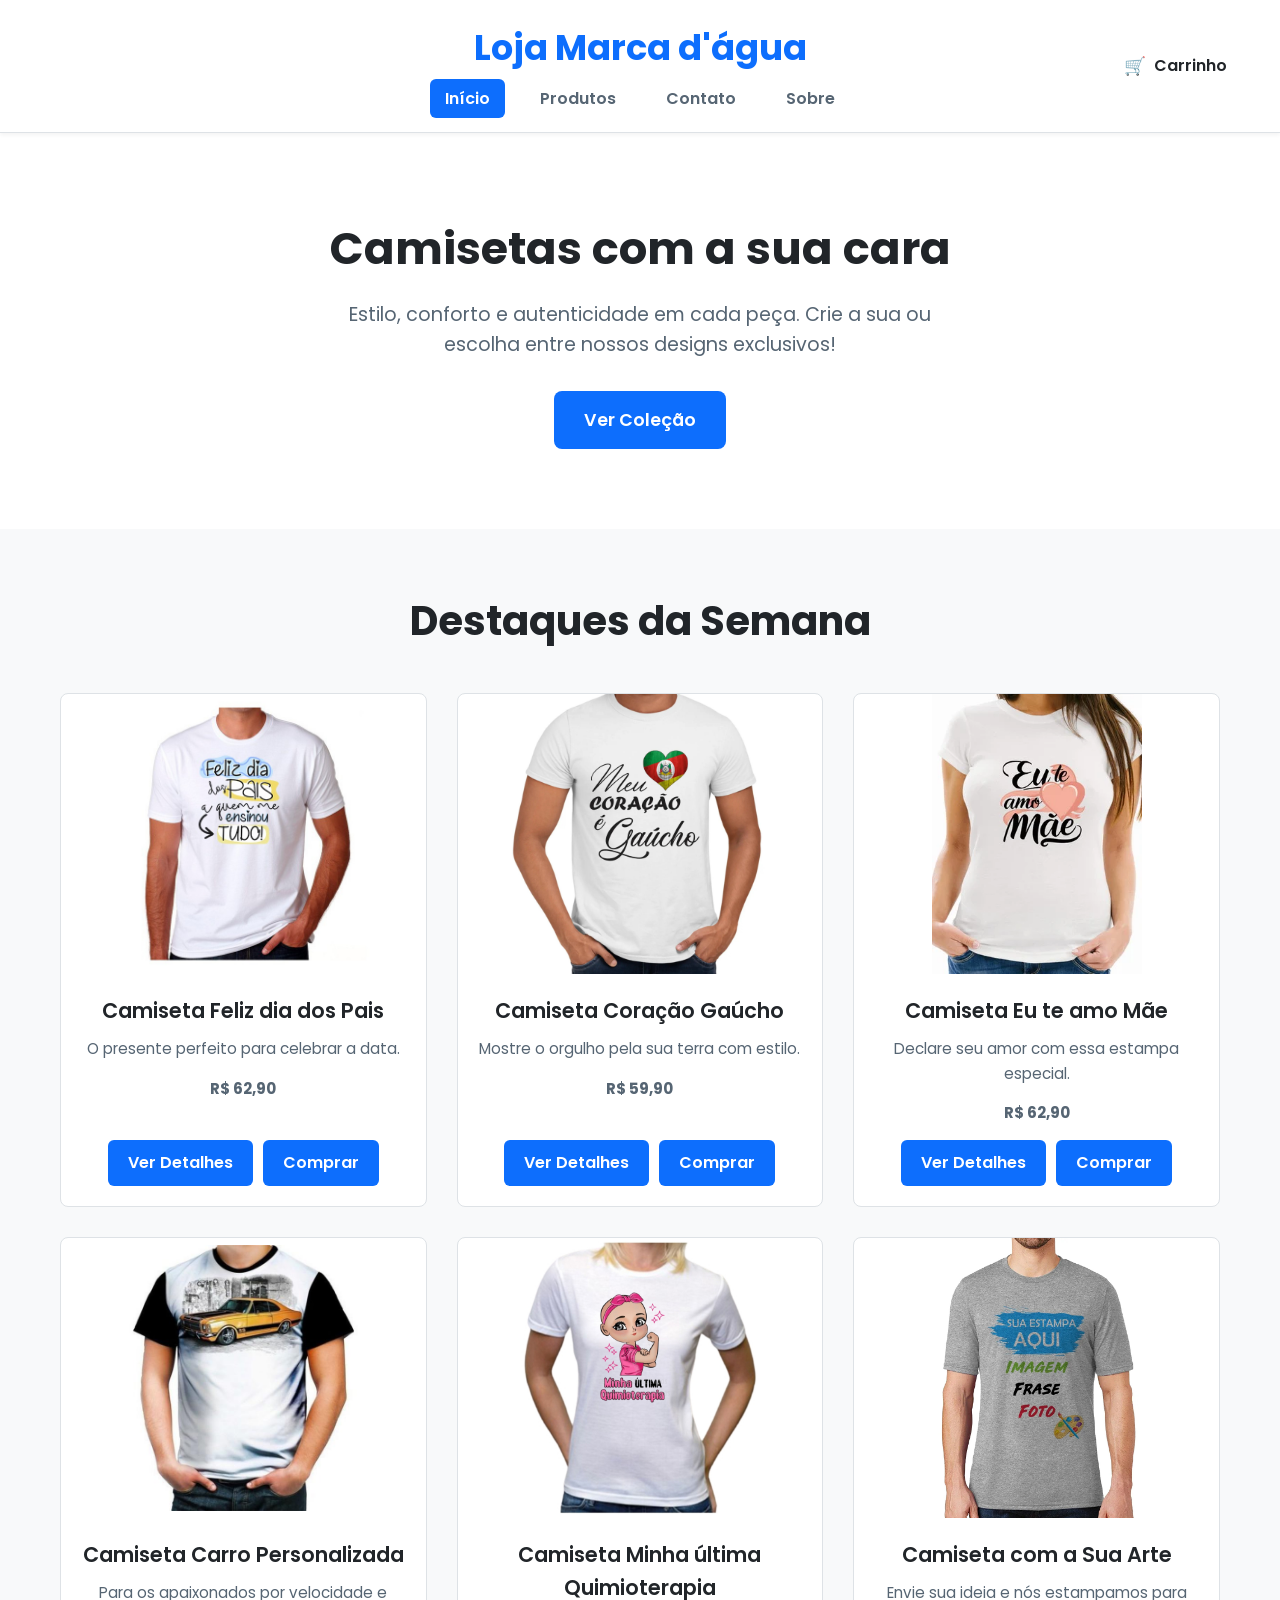
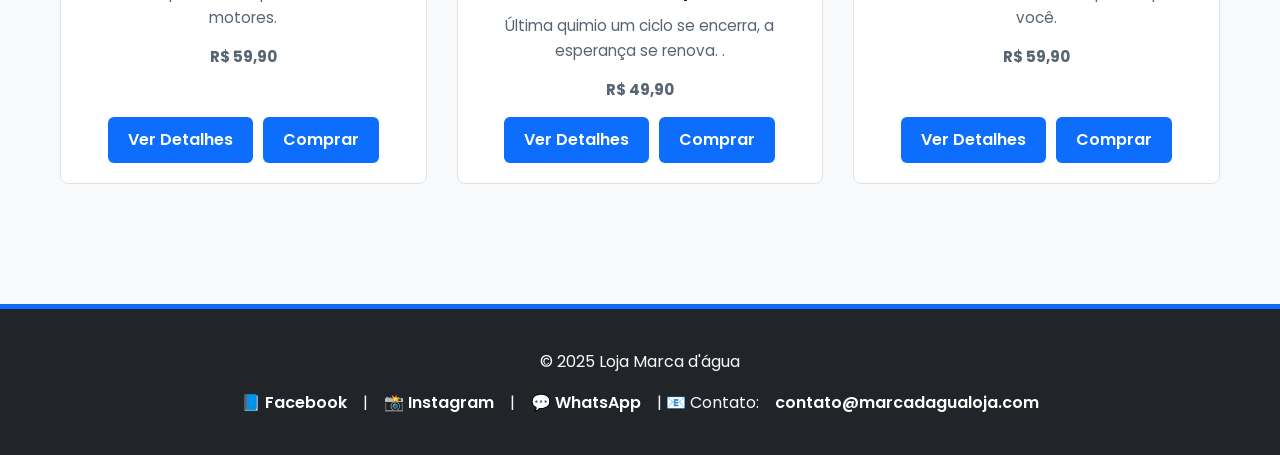
<file: index.html>
<!DOCTYPE html>
<html lang="pt-br">

<head>
  <meta charset="UTF-8" />
  <meta name="viewport" content="width=device-width, initial-scale=1.0" />
  <title>Loja Marca d'água</title>
  <link rel="stylesheet" href="style.css" />
</head>

<body>
  <header>
    <!--Cabeçalho da página-->
    <h1>Loja Marca d'água</h1>
    <nav>
      <!--Menu de navegação-->
      <ul>
        <li><a href="index.html" class="active">Início</a></li>
        <li><a href="produtos.html">Produtos</a></li>
        <li><a href="contato.html">Contato</a></li>
        <li><a href="sobre.html">Sobre</a></li>
      </ul>
    </nav>
    <div class="header-acoes">
      <!--Link para o carrinho de compras-->
      <a href="pedidos.html" class="carrinho-link">
        🛒
        <span class="carrinho-texto">Carrinho</span>
      </a>
    </div>
  </header>

  <main>
    <!--Conteúdo principal da página-->
    <section class="hero-section">
      <h2>Camisetas com a sua cara</h2>
      <p>Estilo, conforto e autenticidade em cada peça. Crie a sua ou escolha entre nossos designs exclusivos!</p>
      <a href="produtos.html" class="hero-button">Ver Coleção</a>
    </section>

    <section id="produtos" class="container">
      <h2 class="page-title">Destaques da Semana</h2>
      <div class="produtos-grid">

        <article class="produto">
          <div class="imagem-container">
            <img src="imagens/felizpais.jpg" alt="Camiseta Feliz dia dos Pais" />
          </div>
          <div class="produto-info">
            <div>
              <h3>Camiseta Feliz dia dos Pais</h3>
              <p>O presente perfeito para celebrar a data.</p>
              <p class="preco">R$ 62,90</p>
            </div>
            <div class="botoes-produto">
              <a class="btn btn-detalhes" href="detalhes.html">Ver Detalhes</a>
              <a class="btn btn-comprar" href="pedidos.html">Comprar</a>
            </div>
          </div>
        </article>
        <!--Cada produto é representado po um <article>-->
        <article class="produto">
          <div class="imagem-container">
            <img src="imagens/gaucho.jpg" alt="Camiseta Coração Gaúcho" />
          </div>
          <div class="produto-info">
            <div>
              <h3>Camiseta Coração Gaúcho</h3>
              <p>Mostre o orgulho pela sua terra com estilo.</p>
              <p class="preco">R$ 59,90</p>
            </div>
            <div class="botoes-produto">
              <a class="btn btn-detalhes" href="detalhes.html">Ver Detalhes</a>
              <a class="btn btn-comprar" href="pedidos.html">Comprar</a>
            </div>
          </div>
        </article>

        <article class="produto">
          <div class="imagem-container">
            <img src="imagens/euteamomae.webp" alt="Camiseta Eu te amo Mãe" />
          </div>
          <div class="produto-info">
            <div>
              <h3>Camiseta Eu te amo Mãe</h3>
              <p>Declare seu amor com essa estampa especial.</p>
              <p class="preco">R$ 62,90</p>
            </div>
            <div class="botoes-produto">
              <a class="btn btn-detalhes" href="detalhes.html">Ver Detalhes</a>
              <a class="btn btn-comprar" href="pedidos.html">Comprar</a>
            </div>
          </div>
        </article>

        <article class="produto">
          <div class="imagem-container">
            <img src="imagens/modelocarro.jpg" alt="Camiseta Carro Personalizada" />
          </div>
          <div class="produto-info">
            <div>
              <h3>Camiseta Carro Personalizada</h3>
              <p>Para os apaixonados por velocidade e motores.</p>
              <p class="preco">R$ 59,90</p>
            </div>
            <div class="botoes-produto">
              <a class="btn btn-detalhes" href="detalhes.html">Ver Detalhes</a>
              <a class="btn btn-comprar" href="pedidos.html">Comprar</a>
            </div>
          </div>
        </article>

        <article class="produto">
          <div class="imagem-container">
            <img src="imagens/ultima quimio.jpeg" alt="Camiseta Minha última Quimio" />
          </div>
          <div class="produto-info">
            <div>
              <h3>Camiseta Minha última Quimioterapia</h3>
              <p>Última quimio um ciclo se encerra, a esperança se renova. .</p>
              <p class="preco">R$ 49,90</p>
            </div>
            <div class="botoes-produto">
              <a class="btn btn-detalhes" href="detalhes.html">Ver Detalhes</a>
              <a class="btn btn-comprar" href="pedidos.html">Comprar</a>
            </div>
          </div>
        </article>

        <article class="produto">
          <div class="imagem-container">
            <img src="imagens/suaarteaqui.jpg" alt="Camiseta com a Sua Arte" />
          </div>
          <div class="produto-info">
            <div>
              <h3>Camiseta com a Sua Arte</h3>
              <p>Envie sua ideia e nós estampamos para você.</p>
              <p class="preco">R$ 59,90</p>
            </div>
            <div class="botoes-produto">
              <a class="btn btn-detalhes" href="detalhes.html">Ver Detalhes</a>
              <a class="btn btn-comprar" href="pedidos.html">Comprar</a>
            </div>
          </div>
        </article>
      </div>
    </section>
  </main>

  <footer>
    <!--Rodapé da página-->
    <p>&copy; 2025 Loja Marca d'água</p>
    <div class="redes-sociais">
      <a href="https://facebook.com" target="_blank">📘 Facebook</a> |
      <a href="https://instagram.com" target="_blank">📸 Instagram</a> |
      <a href="https://web.whatsapp.com/" target="_blank">💬 WhatsApp</a> | 📧
      Contato: <a href="mailto:contato@marcadagualoja.com">contato@marcadagualoja.com</a>
    </div>
  </footer>
</body>

</html>
</file>
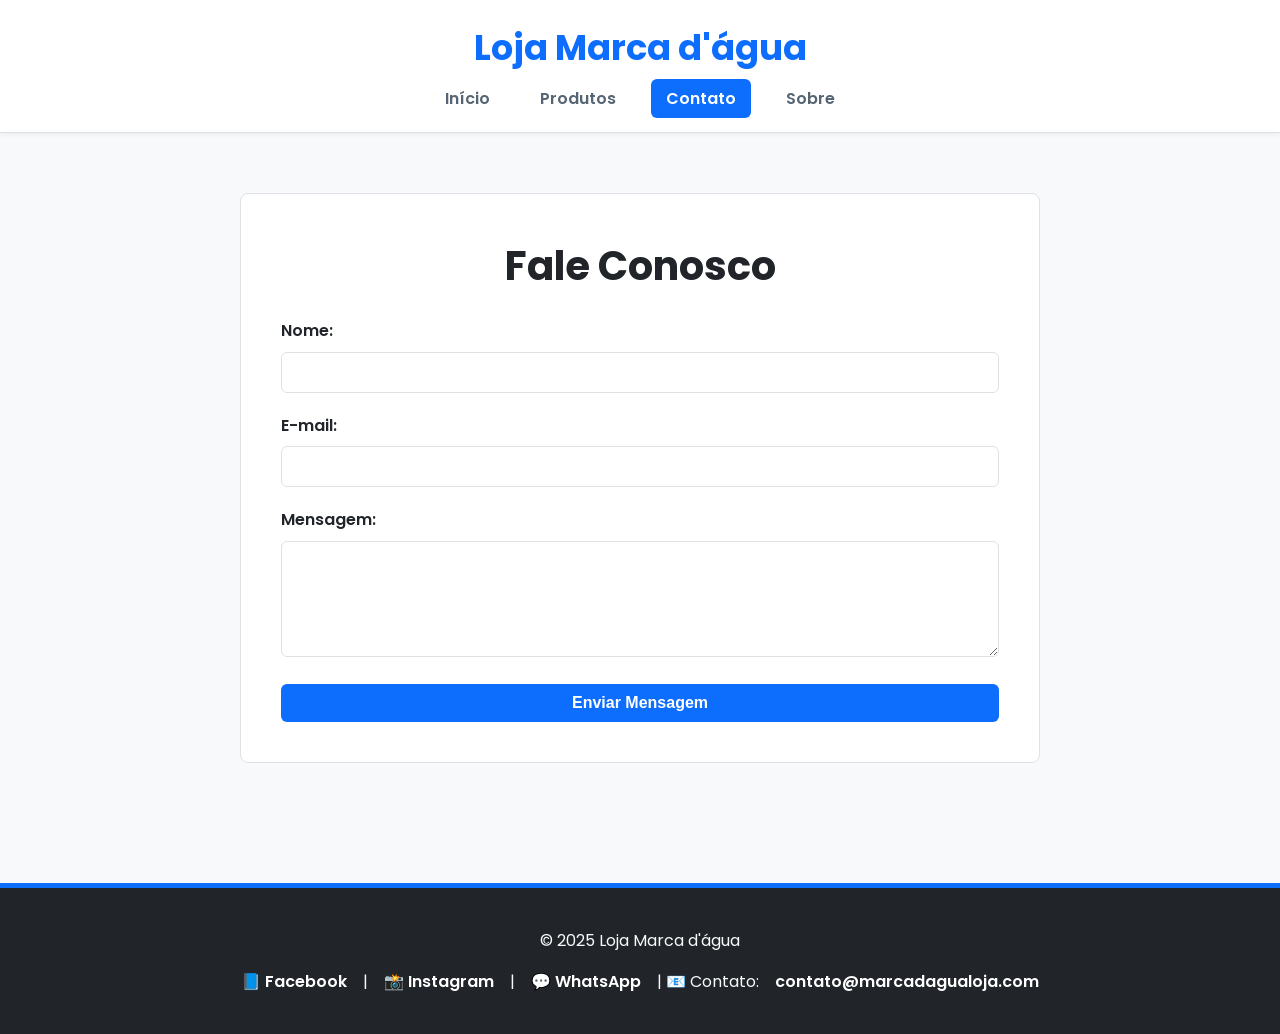
<file: contato.html>
<!DOCTYPE html>
<html lang="pt-br">

<head>
  <meta charset="UTF-8" />
  <meta name="viewport" content="width=device-width, initial-scale=1.0" />
  <title>Contato | Loja Marca d'água</title>
  <link rel="stylesheet" href="style.css" />
</head>

<body>
  <header>
    <!--Cabeçalho com nome da loja e menu de navegação-->
    <h1>Loja Marca d'água</h1>
    <nav>
      <ul>
        <li><a href="index.html">Início</a></li>
        <li><a href="produtos.html">Produtos</a></li>
        <li><a href="contato.html" class="active">Contato</a></li>
        <li><a href="sobre.html">Sobre</a></li>
      </ul>
    </nav>
  </header>
  <main class="container">
    <!--Área principal com o formulário de contato-->
    <div class="content-box">
      <h2 class="page-title">Fale Conosco</h2>
      <form action="#" method="post">
        <!--Formulário para envio de mensagem-->
        <label for="nome">Nome:</label>
        <input type="text" id="nome" name="nome" required />
        <label for="email">E-mail:</label>
        <input type="email" id="email" name="email" required />
        <label for="mensagem">Mensagem:</label>
        <textarea id="mensagem" name="mensagem" rows="6" required></textarea>
        <button type="submit" class="btn btn-comprar">Enviar Mensagem</button>
      </form>
    </div>
  </main>
  <footer>
    <!--Rodapé com informações de contato e redes sociais-->
    <p>&copy; 2025 Loja Marca d'água</p>
    <div class="redes-sociais">
      <a href="https://facebook.com" target="_blank">📘 Facebook</a> |
      <a href="https://instagram.com" target="_blank">📸 Instagram</a> |
      <a href="https://web.whatsapp.com/" target="_blank">💬 WhatsApp</a> | 📧
      Contato: <a href="mailto:contato@marcadagualoja.com">contato@marcadagualoja.com</a>
    </div>
  </footer>
</body>

</html>
</file>
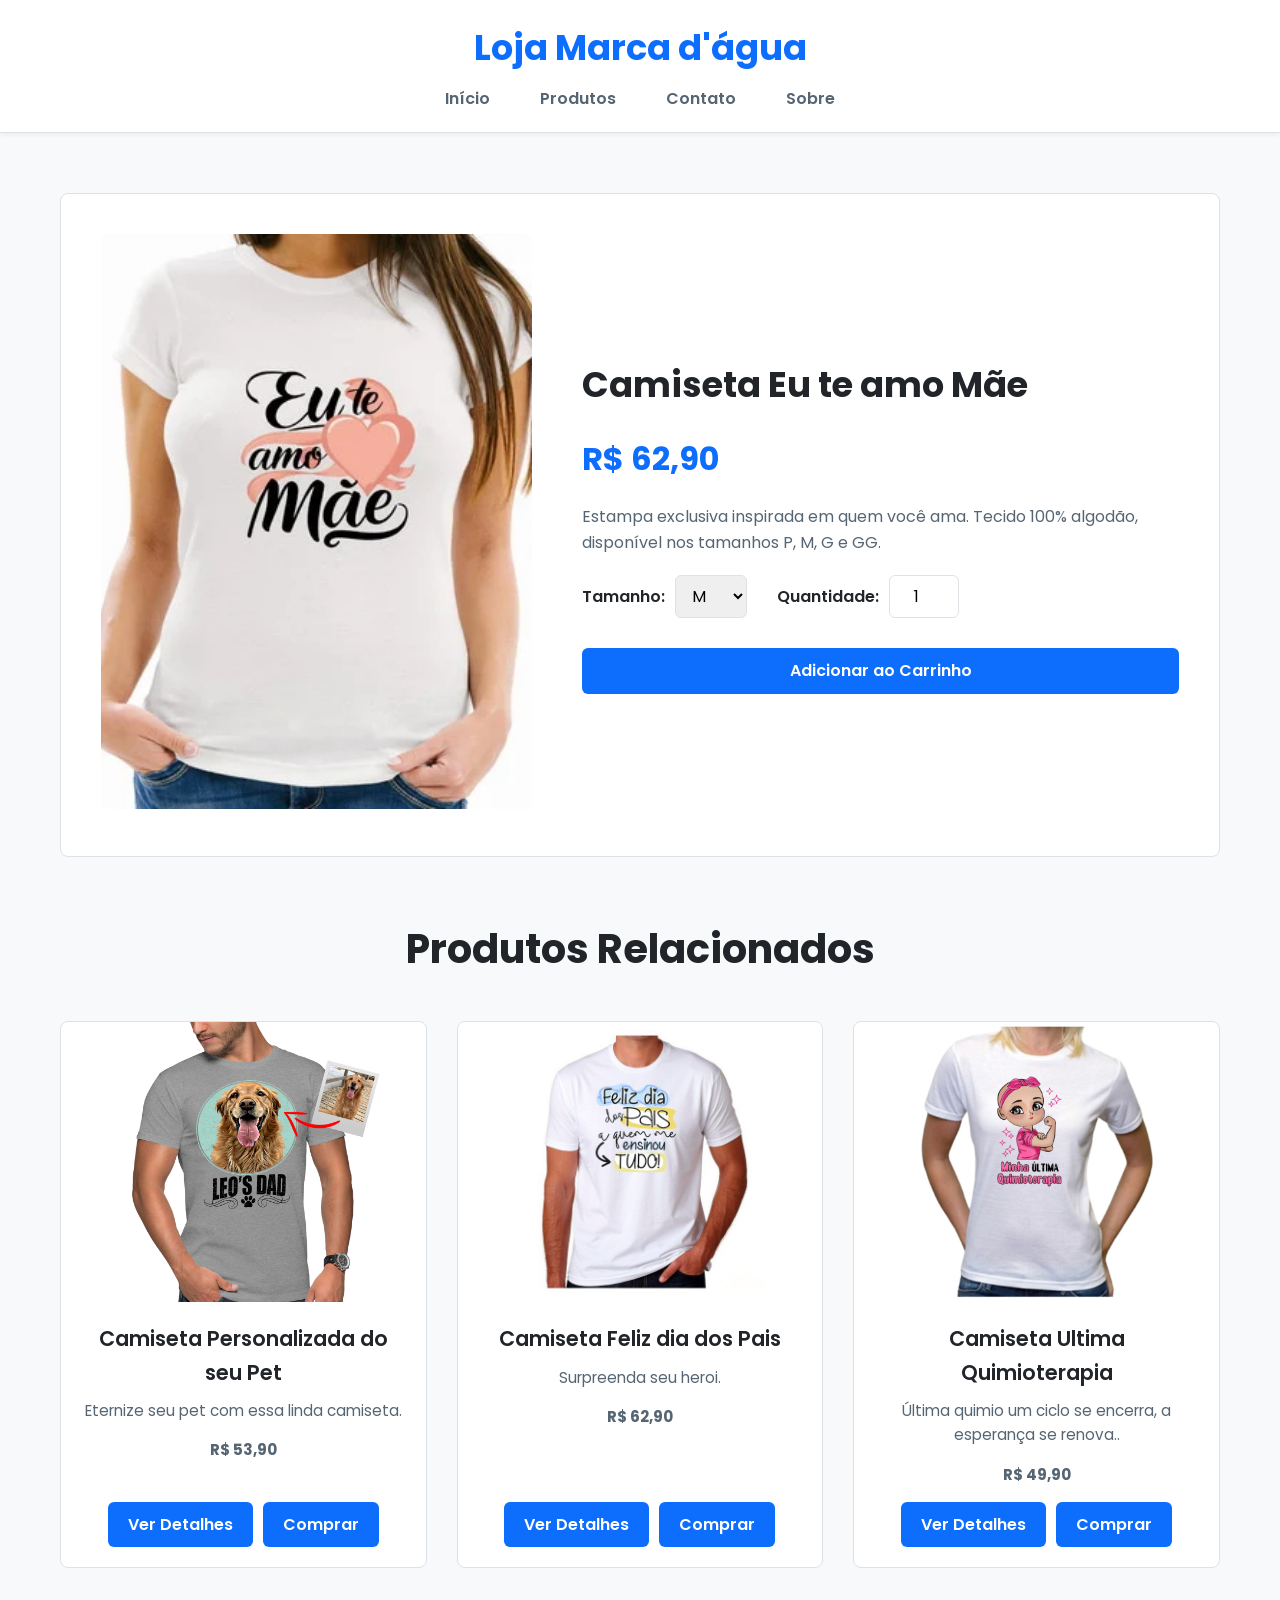
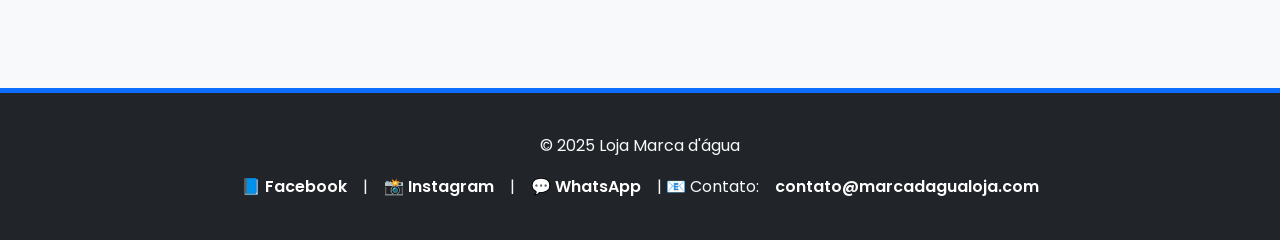
<file: detalhes.html>
<!DOCTYPE html>
<html lang="pt-br">

<head>
  <meta charset="UTF-8" />
  <meta name="viewport" content="width=device-width, initial-scale=1.0" />
  <title>Detalhes do Produto | Loja Marca d'água</title>
  <link rel="stylesheet" href="style.css" />
</head>

<body>
  <!--Cabeçalho com nome da loja e menu de navegação-->
  <header>
    <h1>Loja Marca d'água</h1>
    <nav>
      <ul>
        <li><a href="index.html">Início</a></li>
        <li><a href="produtos.html">Produtos</a></li>
        <li><a href="contato.html">Contato</a></li>
        <li><a href="sobre.html">Sobre</a></li>
      </ul>
    </nav>
  </header>
  <main class="container">
    <!--Área principal com os detalhes do produto selecionado-->
    <div class="detalhe-produto-grid">
      <!--Imagem e informações do produto-->
      <div class="detalhe-imagem">
        <img src="imagens/euteamomae.webp" alt="Camiseta Eu te amo Mãe" />
      </div>
      <div class="detalhe-info">
        <h2>Camiseta Eu te amo Mãe</h2>
        <p class="preco">R$ 62,90</p>
        <p>Estampa exclusiva inspirada em quem você ama. Tecido 100% algodão, disponível nos tamanhos P, M, G e
          GG.</p>

        <div class="opcoes-produto">
          <div class="tamanho-box">
            <label for="tamanho">Tamanho:</label>
            <select name="tamanho" id="tamanho">
              <option value="P">P</option>
              <option value="M" selected>M</option>
              <option value="G">G</option>
              <option value="GG">GG</option>
            </select>
          </div>

          <div class="quantidade-box">
            <label for="quantidade">Quantidade:</label>
            <input type="number" id="quantidade" value="1" min="1" />
          </div>
        </div>

        <a class="btn btn-comprar" href="pedidos.html" style="display: block; text-align: center;">Adicionar ao
          Carrinho</a>

      </div>
    </div>
    <!--Seção com produtos relacionados-->
    <section class="related-products">
      <h2 class="page-title">Produtos Relacionados</h2>
      <div class="produtos-grid">
        <article class="produto">
          <div class="imagem-container"><img src="imagens/pet.jpg" alt="Camiseta do seu Pet" /></div>
          <div class="produto-info">
            <div>
              <h3>Camiseta Personalizada do seu Pet</h3>
              <p>Eternize seu pet com essa linda camiseta.</p>
              <p class="preco">R$ 53,90</p>
            </div>
            <div class="botoes-produto"><a class="btn btn-detalhes" href="#">Ver Detalhes</a><a class="btn btn-comprar"
                href="pedidos.html">Comprar</a></div>
          </div>
        </article>
        <article class="produto">
          <div class="imagem-container"><img src="imagens/felizpais.jpg" alt="Camiseta Feliz dia dos Pais" />
          </div>
          <div class="produto-info">
            <div>
              <h3>Camiseta Feliz dia dos Pais</h3>
              <p>Surpreenda seu heroi.</p>
              <p class="preco">R$ 62,90</p>
            </div>
            <div class="botoes-produto"><a class="btn btn-detalhes" href="#">Ver Detalhes</a><a class="btn btn-comprar"
                href="pedidos.html">Comprar</a></div>
          </div>
        </article>
        <article class="produto">
          <div class="imagem-container"><img src="imagens/ultima quimio.jpeg" alt="Camiseta Ultima Quimioterapia" />
          </div>
          <div class="produto-info">
            <div>
              <h3>Camiseta Ultima Quimioterapia</h3>
              <p>Última quimio um ciclo se encerra, a esperança se renova..</p>
              <p class="preco">R$ 49,90</p>
            </div>
            <div class="botoes-produto"><a class="btn btn-detalhes" href="#">Ver Detalhes</a><a class="btn btn-comprar"
                href="pedidos.html">Comprar</a></div>
          </div>
        </article>
      </div>
    </section>
  </main>
  <footer>
    <!--Rodapé da página com informações de contato-->
    <p>&copy; 2025 Loja Marca d'água</p>
    <div class="redes-sociais">
      <a href="https://facebook.com" target="_blank">📘 Facebook</a> |
      <a href="https://instagram.com" target="_blank">📸 Instagram</a> |
      <a href="https://web.whatsapp.com/" target="_blank">💬 WhatsApp</a> | 📧
      Contato: <a href="mailto:contato@marcadagualoja.com">contato@marcadagualoja.com</a>
    </div>
  </footer>
</body>

</html>
</file>
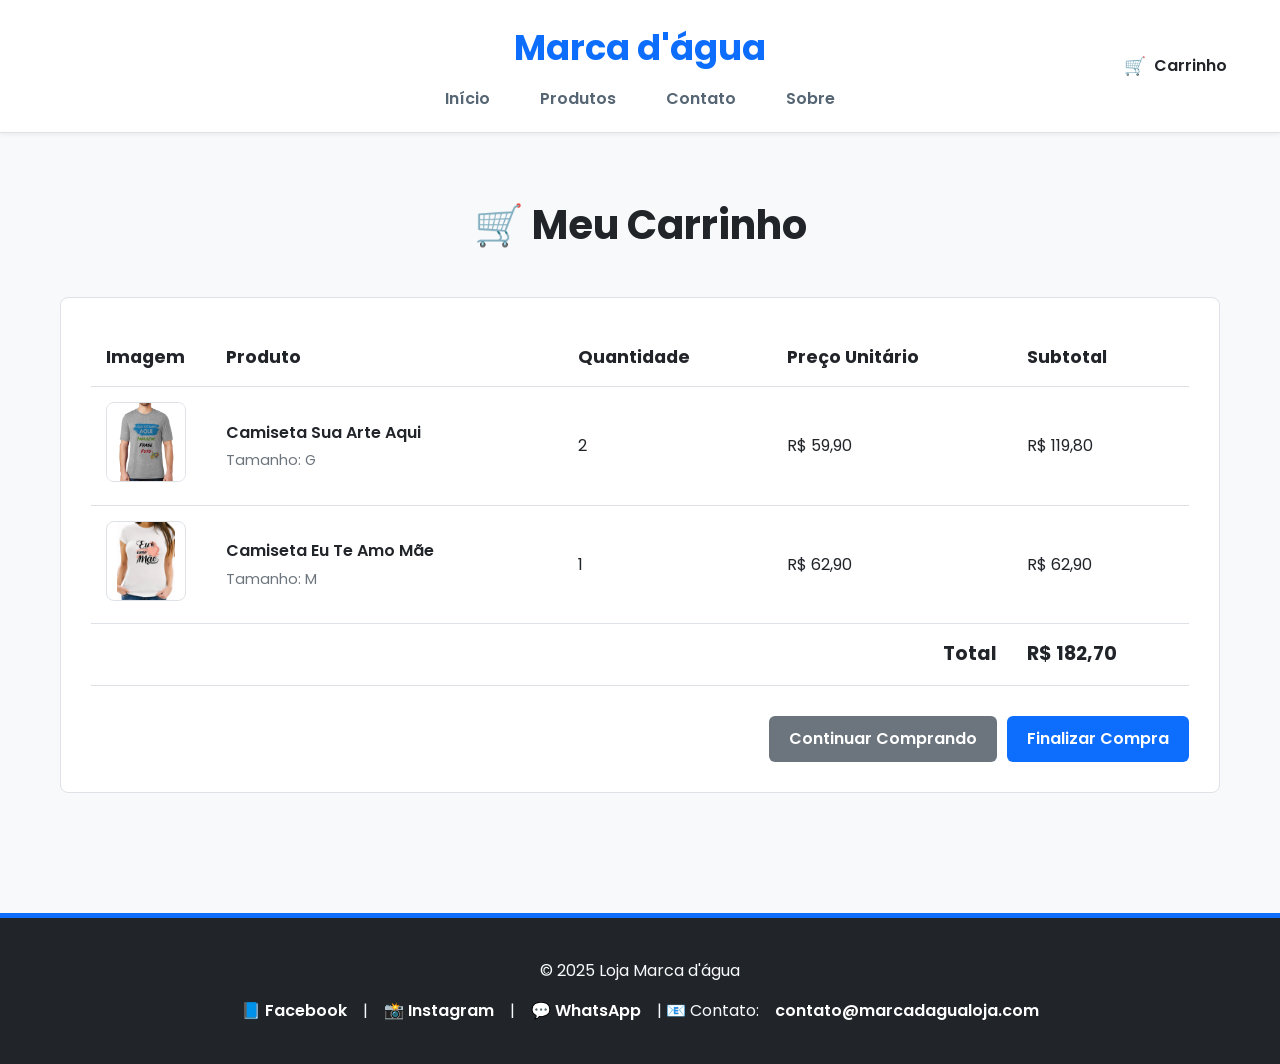
<file: pedidos.html>
<!DOCTYPE html>
<html lang="pt-br">

<head>
  <meta charset="UTF-8" />
  <meta name="viewport" content="width=device-width, initial-scale=1.0" />
  <title>Carrinho de Compras | Marca d'água</title>
  <link rel="stylesheet" href="style.css" />
</head>

<body>

  <header>
    <!--Cabeçalho com nome da loja, menu de navegação e link para o carrinho-->
    <h1>Marca d'água</h1>
    <nav>
      <ul>
        <li><a href="index.html">Início</a></li>
        <li><a href="produtos.html">Produtos</a></li>
        <li><a href="contato.html">Contato</a></li>
        <li><a href="sobre.html">Sobre</a></li>
      </ul>
    </nav>
    <div class="header-acoes">
      <a href="carrinho.html" class="carrinho-link">
        🛒
        <span class="carrinho-texto">Carrinho</span>
      </a>
    </div>
  </header>
  <main class="container">
    <!--Conteúdo principal da página do carrinho-->
    <h2 class="page-title">🛒 Meu Carrinho</h2>
    <div class="carrinho-container">
      <table>
        <thead>
          <tr>
            <th class="coluna-imagem">Imagem</th>
            <th>Produto</th>
            <th>Quantidade</th>
            <th>Preço Unitário</th>
            <th>Subtotal</th>
          </tr>
        </thead>
        <tbody>
          <!--Linhas com os produtos no carrinho-->
          <tr>
            <td class="coluna-imagem">
              <img src="imagens/suaarteaqui.jpg" alt="Camiseta Sua Arte Aqui" class="carrinho-produto-img">
            </td>
            <td data-label="Produto">
              <div class="carrinho-produto-info">
                <span class="produto-nome">Camiseta Sua Arte Aqui</span>
                <span class="produto-tamanho">Tamanho: G</span>
              </div>
            </td>
            <td data-label="Quantidade">2</td>
            <td data-label="Preço Unitário">R$ 59,90</td>
            <td data-label="Subtotal">R$ 119,80</td>
          </tr>
          <tr>
            <td class="coluna-imagem">
              <img src="imagens/euteamomae.webp" alt="Camiseta Eu Te Amo Mãe" class="carrinho-produto-img">
            </td>
            <td data-label="Produto">
              <div class="carrinho-produto-info">
                <span class="produto-nome">Camiseta Eu Te Amo Mãe</span>
                <span class="produto-tamanho">Tamanho: M</span>
              </div>
            </td>
            <td data-label="Quantidade">1</td>
            <td data-label="Preço Unitário">R$ 62,90</td>
            <td data-label="Subtotal">R$ 62,90</td>
          </tr>
        </tbody>
        <tfoot>
          <tr>
            <td colspan="4" style="text-align: right;"><strong>Total</strong></td>
            <td data-label="Total" class="carrinho-total"><strong>R$ 182,70</strong></td>
          </tr>
        </tfoot>
      </table>
      <div class="carrinho-acoes">
        <a href="produtos.html" class="btn btn-secondary">Continuar Comprando</a>
        <a href="#" class="btn">Finalizar Compra</a>
      </div>
    </div>
  </main>

  <footer>
    <!--Rodapé da página-->
    <p>&copy; 2025 Loja Marca d'água</p>
    <div class="redes-sociais">
      <a href="https://facebook.com" target="_blank">📘 Facebook</a> |
      <a href="https://instagram.com" target="_blank">📸 Instagram</a> |
      <a href="https://web.whatsapp.com/" target="_blank">💬 WhatsApp</a> | 📧
      Contato: <a href="mailto:contato@marcadagualoja.com">contato@marcadagualoja.com</a>
    </div>
  </footer>
</body>

</html>
</file>
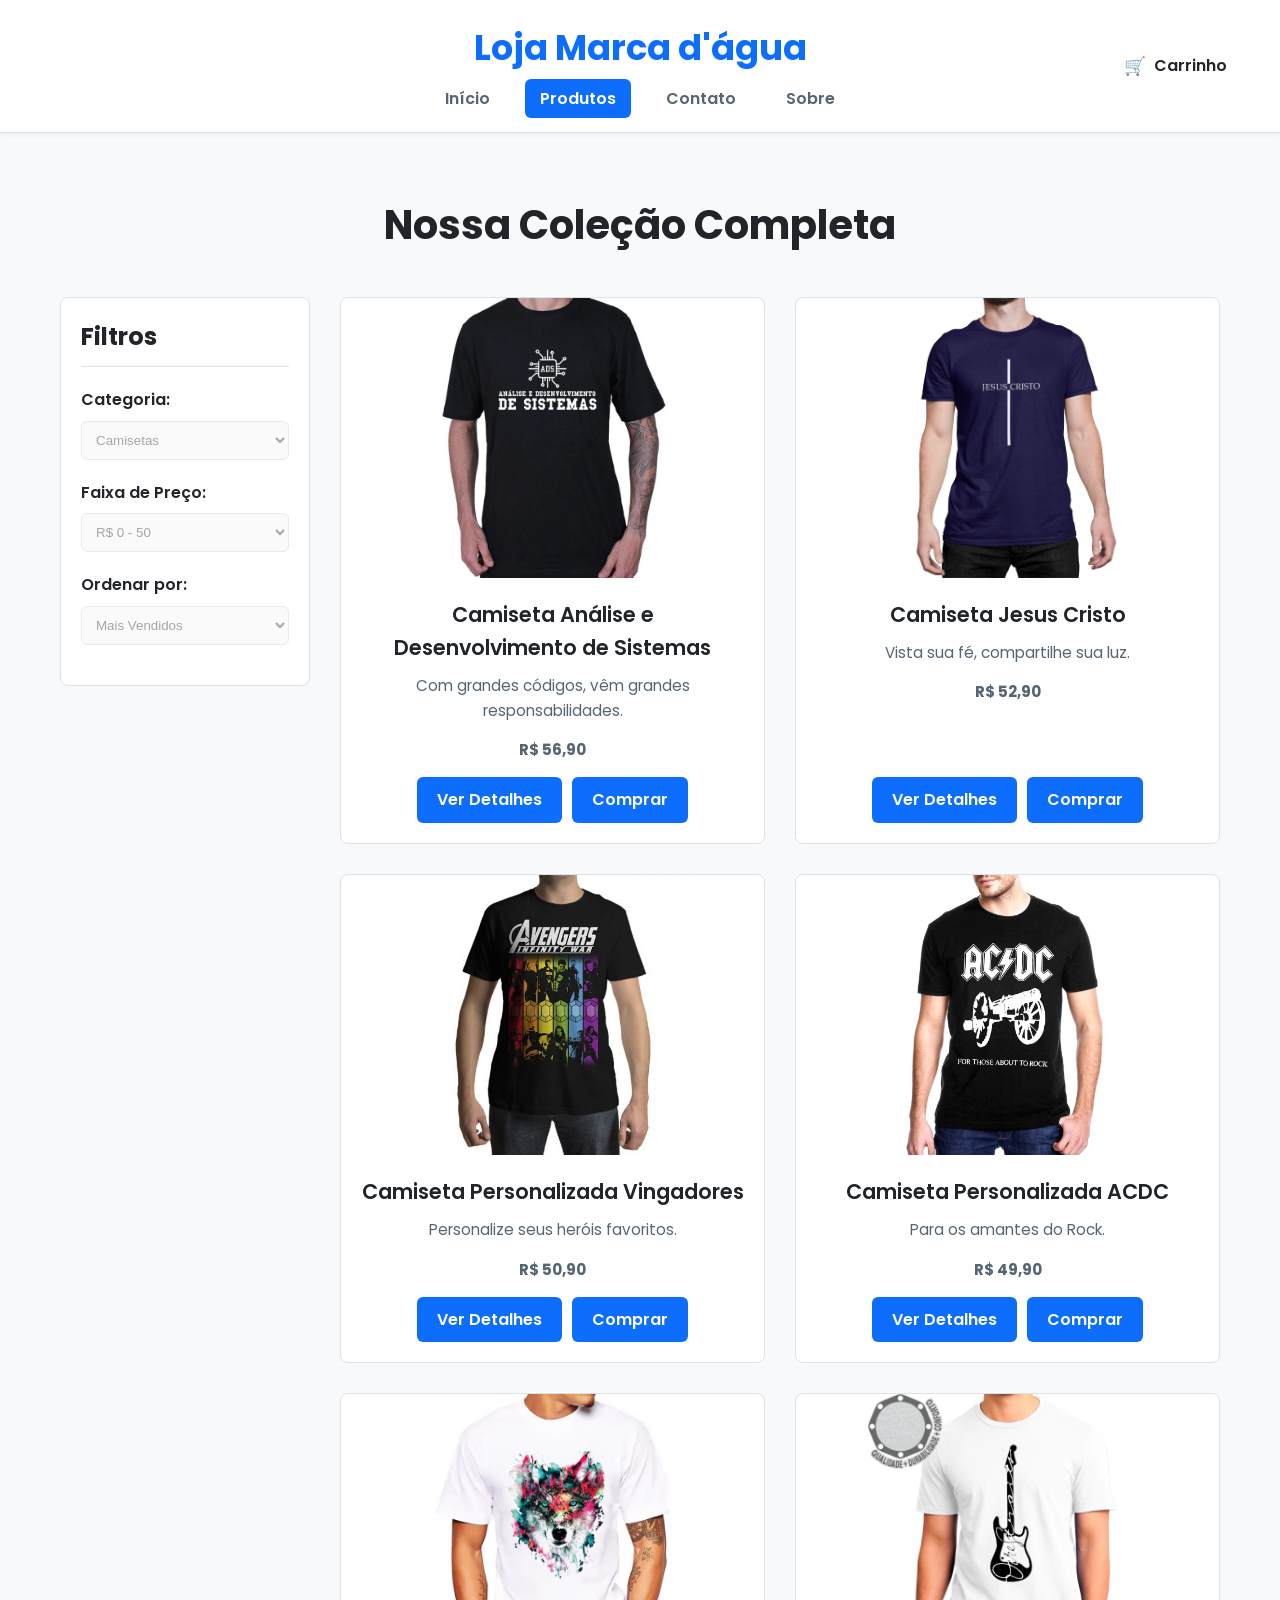
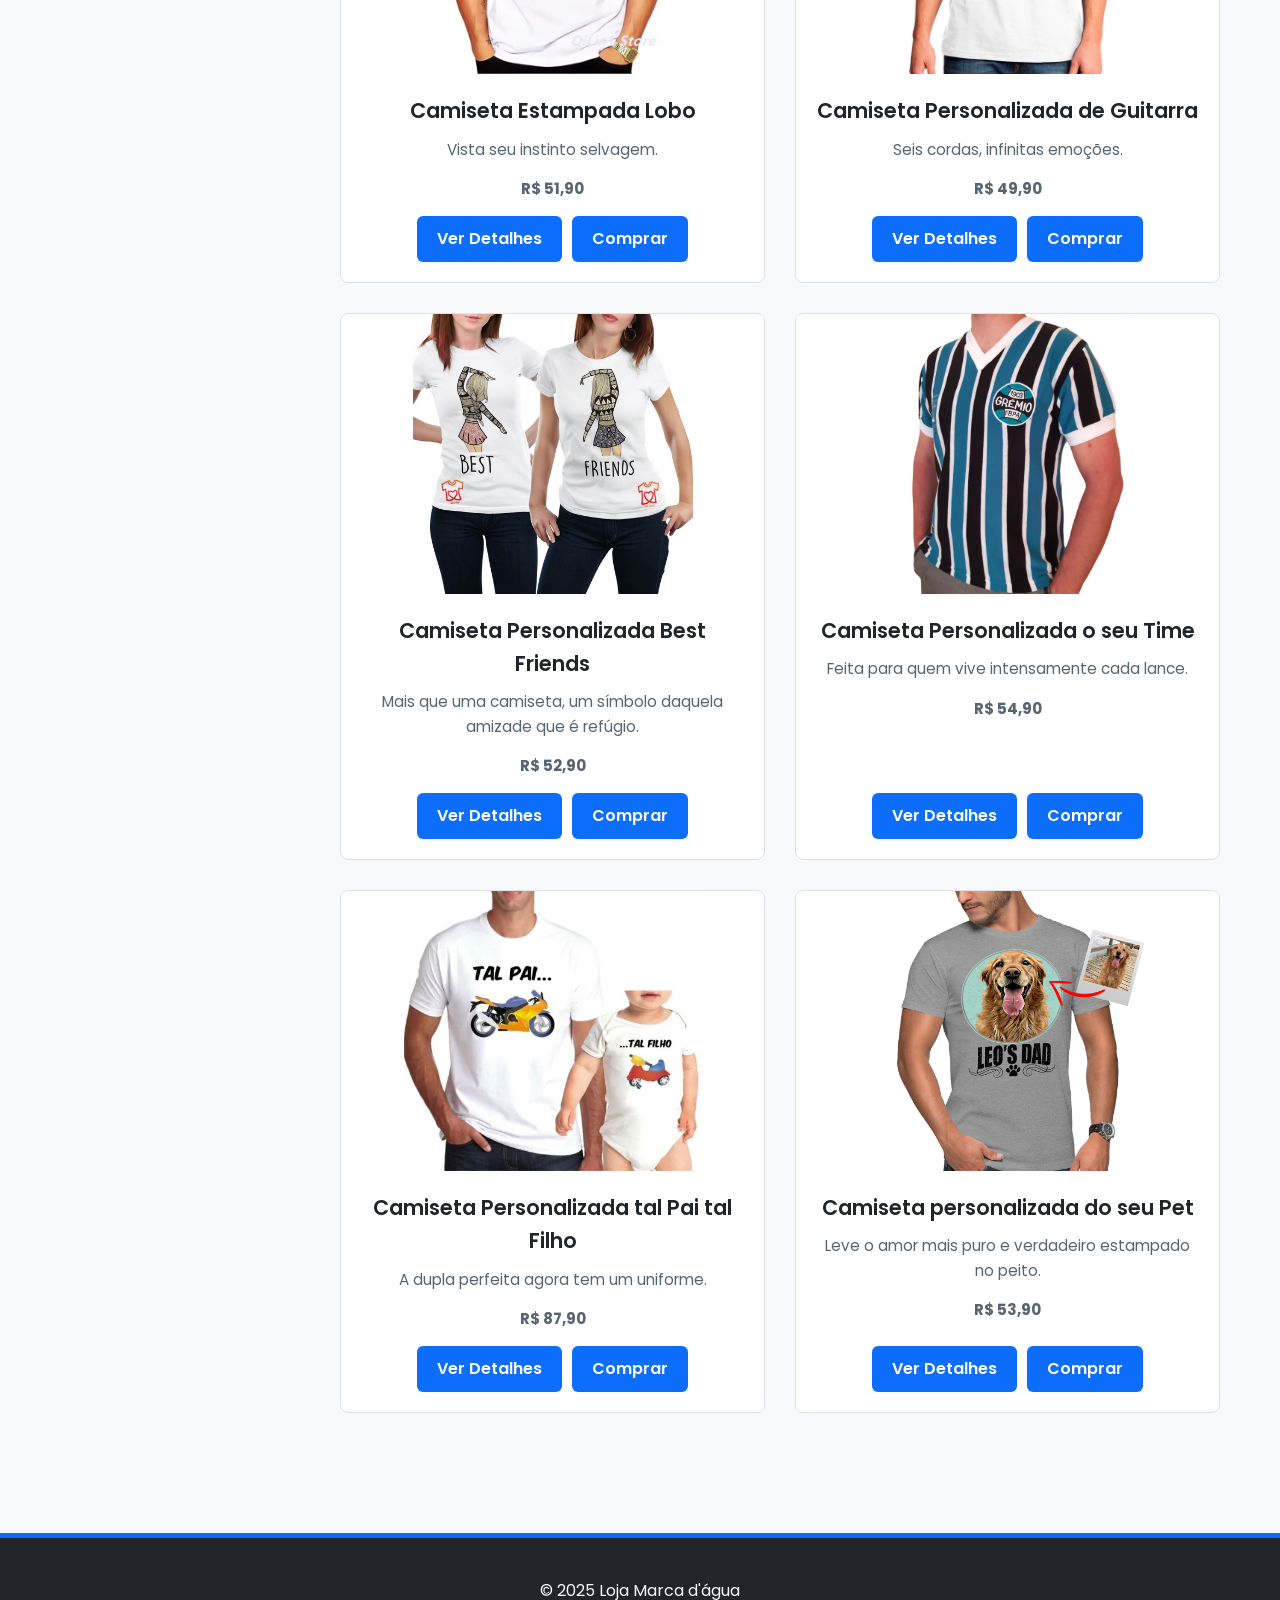
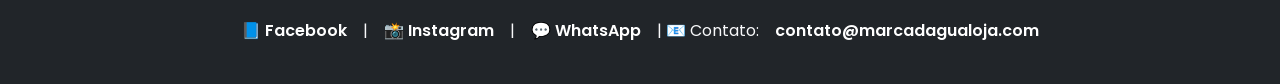
<file: produtos.html>
<!DOCTYPE html>
<html lang="pt-br">

<head>
  <meta charset="UTF-8" />
  <meta name="viewport" content="width=device-width, initial-scale=1.0" />
  <title>Produtos | Loja Marca d'água</title>
  <link rel="stylesheet" href="style.css" />
</head>

<body>
  <header>
    <!--Cabeçalho com nome da loja, menu de navegação e ícone do carrinho-->
    <h1>Loja Marca d'água</h1>
    <nav>
      <ul>
        <li><a href="index.html">Início</a></li>
        <li><a href="produtos.html" class="active">Produtos</a></li>
        <li><a href="contato.html">Contato</a></li>
        <li><a href="sobre.html">Sobre</a></li>
      </ul>
    </nav>
    <div class="header-acoes">
      <a href="pedidos.html" class="carrinho-link">
        🛒
        <span class="carrinho-texto">Carrinho</span>
      </a>
    </div>
  </header>
  <main>
    <!--Seção principal que exibe todos os produtos da loja-->
    <section class="container">
      <h2 class="page-title">Nossa Coleção Completa</h2>
      <div class="produtos-page-container">
        <aside class="filters">
          <h3>Filtros</h3>
          <form>
            <div class="filtro-item">
              <label for="categoria">Categoria:</label>
              <select id="categoria" disabled>
                <option>Camisetas</option>
              </select>
            </div>
            <div class="filtro-item">
              <label for="preco">Faixa de Preço:</label>
              <select id="preco" disabled>
                <option>R$ 0 - 50</option>
                <option>R$ 51 - 100</option>
                <option>R$ 101+</option>
              </select>
            </div>
            <div class="filtro-item">
              <label for="ordenar">Ordenar por:</label>
              <select id="ordenar" disabled>
                <option>Mais Vendidos</option>
                <option>Preço: Menor ao Maior</option>
                <option>Preço: Maior ao Menor</option>
              </select>
            </div>
          </form>
        </aside>
        <div class="produtos-grid-container">
          <div class="produtos-grid">
            <!--Cada produto é representado po um <article>-->
            <article class="produto">
              <div class="imagem-container"><img src="imagens/ads.jpeg" alt="Produto 1" /></div>
              <div class="produto-info">
                <div>
                  <h3>Camiseta Análise e Desenvolvimento de Sistemas</h3>
                  <p>Com grandes códigos, vêm grandes responsabilidades.</p>
                  <p class="preco">R$ 56,90</p>
                </div>
                <div class="botoes-produto"><a class="btn btn-detalhes" href="detalhes.html">Ver Detalhes</a><a
                    class="btn btn-comprar" href="pedidos.html">Comprar</a></div>
              </div>
            </article>
            <article class="produto">
              <div class="imagem-container"><img src="imagens/jesus.jpg" alt="Produto 2" /></div>
              <div class="produto-info">
                <div>
                  <h3>Camiseta Jesus Cristo</h3>
                  <p>Vista sua fé, compartilhe sua luz.</p>
                  <p class="preco">R$ 52,90</p>
                </div>
                <div class="botoes-produto"><a class="btn btn-detalhes" href="detalhes.html">Ver Detalhes</a><a
                    class="btn btn-comprar" href="pedidos.html">Comprar</a></div>
              </div>
            </article>
            <article class="produto">
              <div class="imagem-container"><img src="imagens/vingadores.jpg" alt="Produto 3" /></div>
              <div class="produto-info">
                <div>
                  <h3>Camiseta Personalizada Vingadores</h3>
                  <p>Personalize seus heróis favoritos.</p>
                  <p class="preco">R$ 50,90</p>
                </div>
                <div class="botoes-produto"><a class="btn btn-detalhes" href="detalhes.html">Ver Detalhes</a><a
                    class="btn btn-comprar" href="pedidos.html">Comprar</a></div>
              </div>
            </article>
            <article class="produto">
              <div class="imagem-container"><img src="imagens/acdc.jpg" alt="Produto 4" /></div>
              <div class="produto-info">
                <div>
                  <h3>Camiseta Personalizada ACDC</h3>
                  <p>Para os amantes do Rock.</p>
                  <p class="preco">R$ 49,90</p>
                </div>
                <div class="botoes-produto"><a class="btn btn-detalhes" href="detalhes.html">Ver Detalhes</a><a
                    class="btn btn-comprar" href="pedidos.html">Comprar</a></div>
              </div>
            </article>
            <article class="produto">
              <div class="imagem-container"><img src="imagens/lobo.jpg" alt="Produto 5" /></div>
              <div class="produto-info">
                <div>
                  <h3>Camiseta Estampada Lobo</h3>
                  <p>Vista seu instinto selvagem.</p>
                  <p class="preco">R$ 51,90</p>
                </div>
                <div class="botoes-produto"><a class="btn btn-detalhes" href="detalhes.html">Ver Detalhes</a><a
                    class="btn btn-comprar" href="pedidos.html">Comprar</a></div>
              </div>
            </article>
            <article class="produto">
              <div class="imagem-container"><img src="imagens/Guitarras.jpg" alt="Produto 6" /></div>
              <div class="produto-info">
                <div>
                  <h3>Camiseta Personalizada de Guitarra</h3>
                  <p>Seis cordas, infinitas emoções.</p>
                  <p class="preco">R$ 49,90</p>
                </div>
                <div class="botoes-produto"><a class="btn btn-detalhes" href="detalhes.html">Ver Detalhes</a><a
                    class="btn btn-comprar" href="pedidos.html">Comprar</a></div>
              </div>
            </article>
            <article class="produto">
              <div class="imagem-container"><img src="imagens/MelhoresAmigos.png" alt="Produto 7" /></div>
              <div class="produto-info">
                <div>
                  <h3>Camiseta Personalizada Best Friends</h3>
                  <p>Mais que uma camiseta, um símbolo daquela amizade que é refúgio.</p>
                  <p class="preco">R$ 52,90</p>
                </div>
                <div class="botoes-produto"><a class="btn btn-detalhes" href="detalhes.html">Ver Detalhes</a><a
                    class="btn btn-comprar" href="pedidos.html">Comprar</a></div>
              </div>
            </article>
            <article class="produto">
              <div class="imagem-container"><img src="imagens/Gremio.jpg" alt="Produto 8" /></div>
              <div class="produto-info">
                <div>
                  <h3>Camiseta Personalizada o seu Time</h3>
                  <p>Feita para quem vive intensamente cada lance.</p>
                  <p class="preco">R$ 54,90</p>
                </div>
                <div class="botoes-produto"><a class="btn btn-detalhes" href="detalhes.html">Ver Detalhes</a><a
                    class="btn btn-comprar" href="pedidos.html">Comprar</a></div>
              </div>
            </article>
            <article class="produto">
              <div class="imagem-container"><img src="imagens/talpaitalfilho.jpg" alt="Produto 9" /></div>
              <div class="produto-info">
                <div>
                  <h3>Camiseta Personalizada tal Pai tal Filho</h3>
                  <p>A dupla perfeita agora tem um uniforme.</p>
                  <p class="preco">R$ 87,90</p>
                </div>
                <div class="botoes-produto"><a class="btn btn-detalhes" href="detalhes.html">Ver Detalhes</a><a
                    class="btn btn-comprar" href="pedidos.html">Comprar</a></div>
              </div>
            </article>
            <article class="produto">
              <div class="imagem-container"><img src="imagens/pet.jpg" alt="Produto 10" /></div>
              <div class="produto-info">
                <div>
                  <h3>Camiseta personalizada do seu Pet</h3>
                  <p>Leve o amor mais puro e verdadeiro estampado no peito.</p>
                  <p class="preco">R$ 53,90</p>
                </div>
                <div class="botoes-produto"><a class="btn btn-detalhes" href="detalhes.html">Ver Detalhes</a><a
                    class="btn btn-comprar" href="pedidos.html">Comprar</a></div>
              </div>
            </article>
          </div>
        </div>
      </div>
    </section>
  </main>
  <footer>
    <!--Rodapé da página com informações de contato-->
    <p>&copy; 2025 Loja Marca d'água</p>
    <div class="redes-sociais">
      <a href="https://facebook.com" target="_blank">📘 Facebook</a> |
      <a href="https://instagram.com" target="_blank">📸 Instagram</a> |
      <a href="https://web.whatsapp.com/" target="_blank">💬 WhatsApp</a> | 📧
      Contato: <a href="mailto:contato@marcadagualoja.com">contato@marcadagualoja.com</a>
    </div>
  </footer>
</body>

</html>
</file>
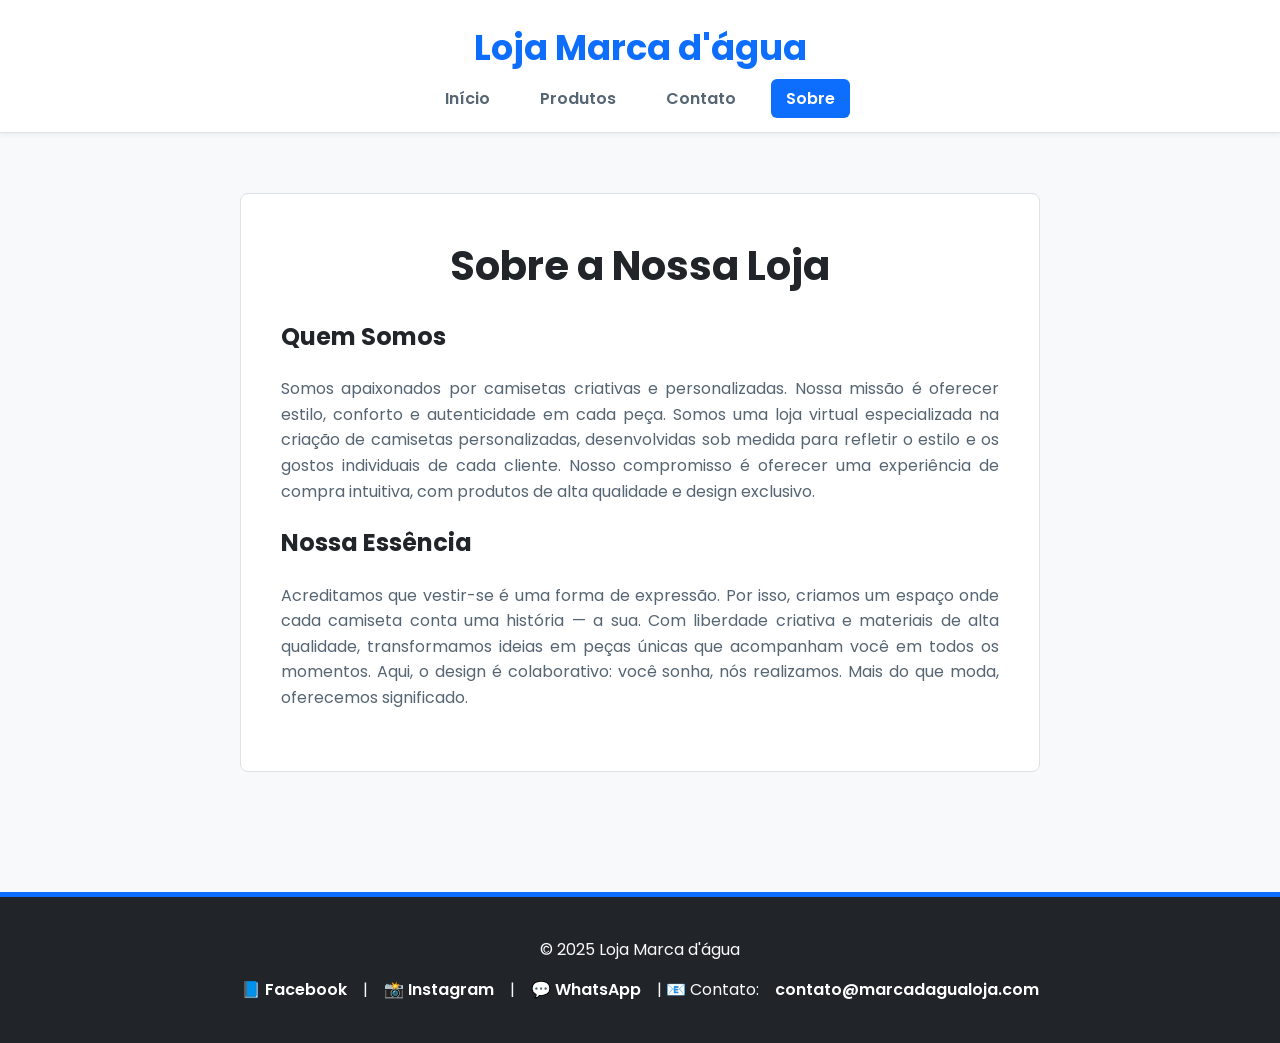
<file: sobre.html>
<!DOCTYPE html>
<html lang="pt-br">

<head>
  <meta charset="UTF-8" />
  <meta name="viewport" content="width=device-width, initial-scale=1.0" />
  <title>Sobre | Loja Marca d'água</title>
  <link rel="stylesheet" href="style.css" />
</head>

<body>
  <header>
    <!--Cabeçalho com nome da loja e menu de navegação-->
    <h1>Loja Marca d'água</h1>
    <nav>
      <ul>
        <li><a href="index.html">Início</a></li>
        <li><a href="produtos.html">Produtos</a></li>
        <li><a href="contato.html">Contato</a></li>
        <li><a href="sobre.html" class="active">Sobre</a></li>
      </ul>
    </nav>
  </header>
  <!--Conteúdo principal da página "Sobre-->
  <main class="container">
    <div class="content-box">
      <h2 class="page-title">Sobre a Nossa Loja</h2>
      <section>
        <h2>Quem Somos</h2>
        <!--Seção "Quem Somos" com descrição institucional-->
        <p style="text-align: justify;">
          Somos apaixonados por camisetas criativas e personalizadas. Nossa
          missão é oferecer estilo, conforto e autenticidade em cada peça.
          Somos uma loja virtual especializada na criação de camisetas
          personalizadas, desenvolvidas sob medida para refletir o estilo e os
          gostos individuais de cada cliente. Nosso compromisso é oferecer uma
          experiência de compra intuitiva, com produtos de alta qualidade e
          design exclusivo.
        </p>
      </section>
      <section>
        <h2>Nossa Essência</h2>
        <!--Seção "Nossa Essência" com visão e valores da marca-->
        <p style="text-align: justify;">
          Acreditamos que vestir-se é uma forma de expressão. Por isso,
          criamos um espaço onde cada camiseta conta uma história — a sua. Com
          liberdade criativa e materiais de alta qualidade, transformamos
          ideias em peças únicas que acompanham você em todos os momentos.
          Aqui, o design é colaborativo: você sonha, nós realizamos. Mais do
          que moda, oferecemos significado.
        </p>
      </section>
    </div>
  </main>
  <footer>
    <!--Rodapé com informações de contato e redes sociais-->
    <p>&copy; 2025 Loja Marca d'água</p>
    <div class="redes-sociais">
      <a href="https://facebook.com" target="_blank">📘 Facebook</a> |
      <a href="https://instagram.com" target="_blank">📸 Instagram</a> |
      <a href="https://web.whatsapp.com/" target="_blank">💬 WhatsApp</a> | 📧
      Contato: <a href="mailto:contato@marcadagualoja.com">contato@marcadagualoja.com</a>
    </div>
  </footer>
</body>

</html>
</file>
<file: style.css>
/* ==========================================================================
   FONTES E RESET GERAL
   ========================================================================== */
@import url('https://fonts.googleapis.com/css2?family=Poppins:wght@400;600;700&display=swap');

* {
    box-sizing: border-box;
    margin: 0;
    padding: 0;
}

html {
    scroll-behavior: smooth;
}

body {
    font-family: 'Poppins', sans-serif;
    background-color: #F8F9FA;
    color: #212529;
    line-height: 1.6;
}

/* ==========================================================================
   CABEÇALHO E NAVEGAÇÃO (HEADER & NAV)
   ========================================================================== */
header {
    background-color: #FFFFFF;
    padding: 20px 40px;
    text-align: center;
    box-shadow: 0 2px 4px rgba(0, 0, 0, 0.05);
    border-bottom: 1px solid #DEE2E6;
    position: sticky;
    top: 0;
    z-index: 1000;
    position: relative;
}

header h1 {
    font-size: 2.2em;
    font-weight: 700;
    color: #0D6EFD;
}

nav {
    display: inline-block;
}

nav ul {
    display: flex;
    justify-content: center;
    gap: 20px;
    list-style: none;
    margin-top: 10px;
}

nav ul li a {
    color: #566573;
    text-decoration: none;
    padding: 8px 15px;
    font-weight: 600;
    transition: color 0.3s ease, background-color 0.3s ease;
    border-radius: 6px;
}

nav ul li a:hover {
    color: #0D6EFD;
}

nav ul li a.active {
    background-color: #0D6EFD;
    color: #FFFFFF;
}

.header-acoes {
    position: absolute;
    top: 50%;
    right: 40px;
    transform: translateY(-50%);
}

.carrinho-link {
    display: flex;
    align-items: center;
    gap: 8px;
    text-decoration: none;
    color: #212529;
    font-weight: 600;
    font-size: 1.1em;
    padding: 8px 12px;
    border: 1px solid transparent;
    border-radius: 8px;
    transition: background-color 0.3s, color 0.3s, border-color 0.3s;
}

.carrinho-link:hover {
    background-color: #F8F9FA;
    border-color: #DEE2E6;
}

.carrinho-texto {
    font-size: 0.9em;
}


/* ==========================================================================
   ESTRUTURA PRINCIPAL E CONTAINERS
   ========================================================================== */
.container {
    max-width: 1200px;
    margin: auto;
    padding: 60px 20px;
}

.page-title {
    text-align: center;
    font-size: 2.5em;
    margin-bottom: 40px;
    color: #212529;
}

/* ==========================================================================
   PÁGINA INICIAL
   ========================================================================== */
.hero-section {
    background-color: #FFFFFF;
    text-align: center;
    padding: 80px 20px;
    color: #212529;
}

.hero-section h2 {
    font-size: 2.8em;
    font-weight: 700;
    margin-bottom: 15px;
}

.hero-section p {
    font-size: 1.2em;
    max-width: 600px;
    margin: 0 auto 30px auto;
    color: #566573;
}

.hero-button {
    background-color: #0D6EFD;
    color: white;
    padding: 15px 30px;
    text-decoration: none;
    border-radius: 8px;
    font-size: 1.1em;
    font-weight: 600;
    transition: background-color 0.3s ease, transform 0.3s ease;
    display: inline-block;
}

.hero-button:hover {
    background-color: #0B5ED7;
    transform: translateY(-3px);
}

/* ==========================================================================
   CARDS DE PRODUTO
   ========================================================================== */
.produtos-grid {
    display: grid;
    grid-template-columns: repeat(auto-fit, minmax(300px, 1fr));
    gap: 30px;
}

.produto {
    background-color: #FFFFFF;
    border-radius: 8px;
    border: 1px solid #DEE2E6;
    overflow: hidden;
    text-align: center;
    transition: transform 0.3s ease, box-shadow 0.3s ease;
    display: flex;
    flex-direction: column;
}

.produto:hover {
    transform: translateY(-8px);
    box-shadow: 0 8px 25px rgba(0, 0, 0, 0.08);
}

.produto .imagem-container {
    overflow: hidden;
}

.produto img {
    width: 100%;
    height: 280px;
    object-fit: contain;
    display: block;
    transition: transform 0.4s ease;
}

.produto:hover img {
    transform: scale(1.05);
}

.produto-info {
    padding: 20px;
    flex-grow: 1;
    display: flex;
    flex-direction: column;
    justify-content: space-between;
}

.produto h3 {
    font-size: 1.3em;
    margin-bottom: 10px;
    font-weight: 600;
    color: #212529;
}

.produto p {
    color: #566573;
    font-size: 0.95em;
    margin-bottom: 15px;
}

.preco {
    color: #212529;
    font-weight: 700;
    font-size: 1.4em;
    margin-bottom: 20px;
}

.botoes-produto {
    display: flex;
    justify-content: center;
    gap: 10px;
}

.btn {
    text-decoration: none;
    color: #FFFFFF;
    background-color: #0D6EFD;
    padding: 10px 20px;
    border-radius: 6px;
    font-weight: 600;
    transition: background-color 0.3s ease;
    border: none;
    cursor: pointer;
    font-size: 1em;
}

.btn:hover {
    background-color: #0B5ED7;
}

.btn-secondary {
    background-color: #6C757D;
}

.btn-secondary:hover {
    background-color: #5C636A;
}


/* ==========================================================================
   PÁGINA DE PRODUTOS (FILTROS)
   ========================================================================== */
.produtos-page-container {
    display: flex;
    gap: 30px;
    align-items: flex-start;
}

.filters {
    flex: 0 0 250px;
    background: #FFFFFF;
    padding: 20px;
    border-radius: 8px;
    border: 1px solid #DEE2E6;
}

.filters h3 {
    font-size: 1.5em;
    color: #212529;
    margin-bottom: 20px;
    padding-bottom: 10px;
    border-bottom: 1px solid #DEE2E6;
}

.filtro-item {
    margin-bottom: 20px;
}

.filtro-item label {
    font-weight: 600;
    display: block;
    margin-bottom: 8px;
}

.filtro-item select {
    width: 100%;
    padding: 10px;
    border: 1px solid #DEE2E6;
    border-radius: 6px;
    background-color: #F8F9FA;
}

.produtos-grid-container {
    flex: 1;
}

/* ==========================================================================
   PÁGINA DE DETALHES DO PRODUTO
   ========================================================================== */
.detalhe-produto-grid {
    display: grid;
    grid-template-columns: 40% 1fr;
    gap: 50px;
    align-items: center;
    background: #FFFFFF;
    padding: 40px;
    border-radius: 8px;
    border: 1px solid #DEE2E6;
}

.detalhe-produto-grid img {
    width: 100%;
    border-radius: 8px;
}

.detalhe-info h2 {
    font-size: 2.2em;
    color: #212529;
    margin-bottom: 20px;
}

.detalhe-info .preco {
    font-size: 2em;
    color: #0D6EFD;
    margin-bottom: 20px;
}

.detalhe-info p {
    margin-bottom: 20px;
    color: #566573;
}

.opcoes-produto {
    display: flex;
    align-items: center;
    gap: 30px;
    margin-bottom: 30px;
}

.tamanho-box,
.quantidade-box {
    display: flex;
    align-items: center;
    gap: 10px;
}

.tamanho-box label,
.quantidade-box label {
    font-weight: 600;
}

.tamanho-box select,
.quantidade-box input {
    padding: 8px 12px;
    border-radius: 6px;
    border: 1px solid #DEE2E6;
    font-family: 'Poppins', sans-serif;
    font-size: 1em;
}

.tamanho-box select {
    cursor: pointer;
}

.quantidade-box input {
    width: 70px;
    text-align: center;
}

.related-products {
    margin-top: 60px;
}

/* ==========================================================================
   PÁGINA DO CARRINHO
   ========================================================================== */
.carrinho-container {
    background: #FFFFFF;
    padding: 30px;
    border-radius: 8px;
    border: 1px solid #DEE2E6;
}

.carrinho-container table {
    width: 100%;
    border-collapse: collapse;
}

.carrinho-container th,
.carrinho-container td {
    padding: 15px;
    text-align: left;
    border-bottom: 1px solid #DEE2E6;
    vertical-align: middle;
}

.carrinho-container th {
    color: #212529;
    font-size: 1.1em;
}

.carrinho-container tfoot td {
    font-weight: 700;
    font-size: 1.2em;
}

.carrinho-total {
    text-align: right;
}

.carrinho-acoes {
    text-align: right;
    margin-top: 30px;
    display: flex;
    justify-content: flex-end;
    gap: 10px;
}

.coluna-imagem {
    width: 120px;
    text-align: center;
}

.carrinho-produto-img {
    width: 80px;
    height: 80px;
    object-fit: contain;
    border-radius: 8px;
    background-color: #FFFFFF;
    border: 1px solid #DEE2E6;
}

.carrinho-produto-info {
    display: flex;
    flex-direction: column;
    justify-content: center;
    gap: 4px;
}

.produto-nome {
    font-weight: 600;
}

.produto-tamanho {
    font-size: 0.9em;
    color: #6C757D;
}


/* ==========================================================================
   PÁGINAS SOBRE E CONTATO
   ========================================================================== */
.content-box {
    background: #FFFFFF;
    padding: 40px;
    border-radius: 8px;
    border: 1px solid #DEE2E6;
    max-width: 800px;
    margin: 0 auto;
}

.content-box h2 {
    color: #212529;
    margin-bottom: 20px;
}

.content-box p {
    margin-bottom: 20px;
    color: #566573;
}

form label {
    display: block;
    margin-bottom: 8px;
    font-weight: 600;
}

form input,
form textarea {
    width: 100%;
    padding: 12px;
    border: 1px solid #DEE2E6;
    border-radius: 6px;
    margin-bottom: 20px;
}

form button {
    width: 100%;
}

/* ==========================================================================
   RODAPÉ da página
   ========================================================================== */
footer {
    background-color: #212529;
    color: #F8F9FA;
    padding: 40px 20px;
    text-align: center;
    margin-top: 60px;
    border-top: 5px solid #0D6EFD;
}

.redes-sociais {
    margin-top: 15px;
}

.redes-sociais a {
    color: #FFFFFF;
    margin: 0 12px;
    text-decoration: none;
    font-weight: 600;
    transition: color 0.3s ease;
}

.redes-sociais a:hover {
    color: #0D6EFD;
}

/* ==========================================================================
   RESPONSIVIDADE
   ========================================================================== */

@media (max-width: 900px) {
    .produtos-page-container {
        flex-direction: column;
    }

    .filters {
        flex: 0 0 auto;
        width: 100%;
        margin-bottom: 30px;
    }

    .detalhe-produto-grid {
        grid-template-columns: 1fr;
        gap: 30px;
    }

    .carrinho-texto {
        display: none;
    }
}

@media (max-width: 768px) {
    header {
        padding: 15px 20px;
        display: flex;
        flex-direction: column;
        align-items: center;
    }

    nav {
        margin-top: 10px;
    }

    nav ul {
        flex-direction: column;
        gap: 5px;
    }

    .hero-section h2 {
        font-size: 2.2em;
    }

    .produtos-grid {
        grid-template-columns: 1fr;
    }

    .carrinho-acoes {
        flex-direction: column;
    }

    .header-acoes {
        position: static;
        transform: none;
        margin-top: 15px;
    }
}

@media (max-width: 600px) {

    .coluna-imagem,
    .carrinho-container tfoot td:first-child {
        display: none;
    }

    .carrinho-container table,
    .carrinho-container thead,
    .carrinho-container tbody,
    .carrinho-container th,
    .carrinho-container td,
    .carrinho-container tr {
        display: block;
    }

    .carrinho-container thead tr {
        position: absolute;
        top: -9999px;
        left: -9999px;
    }

    .carrinho-container tr {
        border: 1px solid #DEE2E6;
        margin-bottom: 10px;
    }

    .carrinho-container td {
        border: none;
        border-bottom: 1px solid #DEE2E6;
        position: relative;
        padding-left: 50% !important;
        text-align: right;
        display: flex;
        align-items: center;
        justify-content: flex-end;
    }

    .carrinho-container td:last-child {
        border-bottom: none;
    }

    .carrinho-container td:before {
        position: absolute;
        top: 50%;
        transform: translateY(-50%);
        left: 15px;
        width: 45%;
        padding-right: 10px;
        white-space: nowrap;
        text-align: left;
        font-weight: bold;
        content: attr(data-label);
    }

    .carrinho-acoes {
        text-align: center;
    }

    .carrinho-container td[data-label="Produto"] {
        display: flex;
        align-items: center;
        gap: 15px;
        padding-left: 15px !important;
        text-align: left !important;
        justify-content: flex-start;
    }

    .carrinho-container td[data-label="Produto"]::before {
        display: none;
    }

    /* Garante que a célula do total no rodapé ocupe a largura toda no celular */
    .carrinho-container tfoot td[data-label="Total"] {
        display: block;
    }
}
</file>
